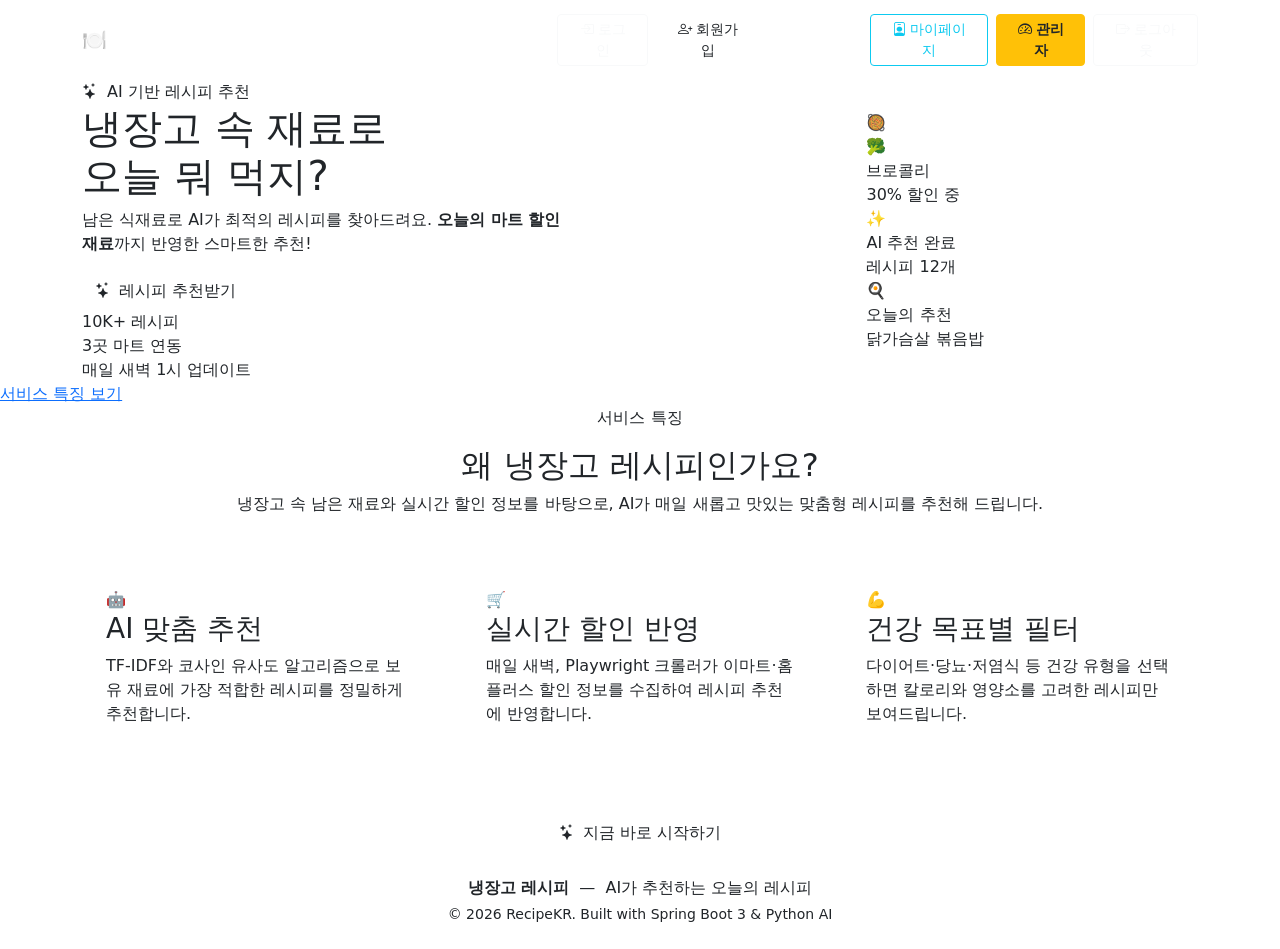
<file: src/main/resources/templates/index.html>
<!DOCTYPE html>
<html lang="ko" xmlns:th="http://www.thymeleaf.org"
      xmlns:sec="http://www.thymeleaf.org/extras/spring-security">
<head>
    <meta charset="UTF-8">
    <meta name="viewport" content="width=device-width, initial-scale=1.0">
    <meta name="description" content="냉장고 레시피 - AI가 냉장고 속 재료로 오늘의 레시피를 추천해 드립니다">
    <title>홈 | 냉장고 레시피</title>
    <!-- Favicon -->
    <link rel="icon" type="image/svg+xml" th:href="@{/favicon.svg}">
    <link rel="apple-touch-icon" th:href="@{/favicon.svg}">
    <link href="https://cdn.jsdelivr.net/npm/bootstrap@5.3.3/dist/css/bootstrap.min.css" rel="stylesheet">
    <link rel="stylesheet" href="https://cdn.jsdelivr.net/npm/bootstrap-icons@1.11.3/font/bootstrap-icons.min.css">
    <link rel="preconnect" href="https://fonts.googleapis.com">
    <link rel="preconnect" href="https://fonts.gstatic.com" crossorigin>
    <link href="https://fonts.googleapis.com/css2?family=Inter:wght@300;400;500;600;700;800&family=Noto+Sans+KR:wght@300;400;500;700;900&display=swap" rel="stylesheet">
    <link rel="stylesheet" th:href="@{/css/global.css?v=21}">
    <link rel="stylesheet" th:href="@{/css/chatbot.css?v=2}">
    <link rel="stylesheet" th:href="@{/css/index.css?v=2}">

    <style>
        /* 강제로 투명화 및 너비 축소 */
        @media (min-width: 992px) {
            .desktop-nav-pill {
                background: transparent !important;
                background-color: transparent !important;
                box-shadow: none !important;
                border: none !important;
                width: max-content !important;
                max-width: max-content !important;
            }
        }
        .offcanvas-dark {
            background: transparent !important;
            background-color: transparent !important;
            border: none !important;
        }
        @media (min-width: 992px) {
            #navbarContent {
                background: transparent !important;
            }
        }
    
        @media (max-width: 768px) {
            .scroll-hint {
                margin-top: 36px !important;
            }
            #features .text-center.mt-5 {
                margin-bottom: 80px !important; /* 모바일 푸터와의 여백 약 100px 확보를 위해 (기본패딩 40 + 여백 60 = 100) -> 아예 80px 줘서 넉넉하게 */
            }
        }
</style>
</head>
<body>

<!-- ─── NAVBAR ─── -->
<nav class="navbar navbar-expand-lg navbar-dark sticky-top" id="mainNavbar">
    <div class="container">
        <a class="navbar-brand d-flex align-items-center gap-2" th:href="@{/}">
            <span class="brand-icon">🍽️</span>
            <span class="brand-text">냉장고 레시피</span>
        </a>
        <button class="navbar-toggler border-0 custom-toggler" type="button"
                data-bs-toggle="offcanvas" data-bs-target="#navbarContent" aria-controls="navbarContent">
            <div class="hamburger-icon">
                <span></span>
                <span></span>
                <span></span>
            </div>
        </button>
        <div class="offcanvas-lg offcanvas-end offcanvas-dark flex-grow-1" tabindex="-1" id="navbarContent" aria-labelledby="offcanvasNavbarLabel">
            <div class="offcanvas-body d-flex flex-column flex-lg-row align-items-lg-center justify-content-lg-between w-100">
                <ul class="navbar-nav desktop-nav-pill me-auto mb-2 mb-lg-0 gap-2">
                <li class="nav-item">
                    <a class="nav-link active" href="#hero" id="nav-home">
                        <i class="bi bi-house-door me-1"></i>홈
                    </a>
                </li>
                <li class="nav-item" sec:authorize="isAuthenticated()">
                    <!-- 레시피 추천도 메인 페이지 내의 기능으로 설명되는 앵커로 처리하거나, 별도 페이지로 이동. 
                         요청하신 "부드러운 이동"을 위해 앵커 동작 추가 -->
                    <a class="nav-link" href="/recipe/recommend">
                        <i class="bi bi-stars me-1"></i>레시피 추천
                    </a>
                </li>
                <li class="nav-item">
                    <a class="nav-link" href="#features" id="nav-features">
                        <i class="bi bi-grid-3x3-gap me-1"></i>서비스 특징
                    </a>
                </li>
            </ul>
            <div class="d-flex flex-column flex-lg-row align-items-lg-center gap-2 mt-3 mt-lg-0 mobile-nav-actions">
                <div sec:authorize="isAnonymous()" class="d-flex flex-column flex-lg-row gap-2">
                    <a th:href="@{/auth/login}" class="btn btn-outline-light btn-sm px-3">
                        <i class="bi bi-box-arrow-in-right me-1"></i>로그인
                    </a>
                    <a th:href="@{/auth/signup}" class="btn btn-accent btn-sm px-3">
                        <i class="bi bi-person-plus me-1"></i>회원가입
                    </a>
                </div>
                <div sec:authorize="isAuthenticated()" class="d-flex flex-column flex-lg-row align-items-lg-center gap-3">
                    <span class="text-white-50">
                        <i class="bi bi-person-circle me-1"></i>
                        <span sec:authentication="principal.nickname">사용자</span>님
                    </span>

                    <div class="d-flex flex-column flex-lg-row gap-2">
                        <!-- 마이페이지 버튼 -->
                        <a th:href="@{/mypage}" class="btn btn-outline-info btn-sm px-3">
                            <i class="bi bi-person-badge me-1"></i>마이페이지
                        </a>

                        <!-- 관리자 대시보드 버튼 (admin 계정 전용) -->
                        <div sec:authorize="hasRole('ADMIN')">
                            <a th:href="@{/admin/dashboard}" class="btn btn-warning btn-sm px-3 text-dark fw-bold w-100">
                                <i class="bi bi-speedometer2 me-1"></i>관리자
                            </a>
                        </div>

                        <a th:href="@{/auth/logout}" class="btn btn-outline-light btn-sm px-3">
                            <i class="bi bi-box-arrow-right me-1"></i>로그아웃
                        </a>
                    </div>
                </div>
            </div>
        </div>
        </div>
    </div>
</nav>

<!-- ══════════════════════════════════════
     SECTION 1: HERO (풀페이지 #1)
══════════════════════════════════════ -->
<section id="hero" class="fp-section">
    <!-- 배경 장식 -->
    <div class="hero-bg" aria-hidden="true">
        <div class="hero-blob hero-blob-1"></div>
        <div class="hero-blob hero-blob-2"></div>
        <div class="hero-grid"></div>
    </div>

    <div class="container position-relative w-100">
        <div class="row align-items-center">
            <div class="col-lg-7 col-xl-6">
                <!-- 배지 -->
                <div class="hero-badge animate-fade-in-up">
                    <span class="badge-brand">
                        <i class="bi bi-stars me-1"></i> AI 기반 레시피 추천
                    </span>
                </div>
                <!-- 헤드라인 -->
                <h1 class="hero-title animate-fade-in-up delay-100">
                    냉장고 속 재료로<br>
                    <span class="brand-gradient-text">오늘 뭐 먹지?</span>
                </h1>
                <!-- 서브카피 -->
                <p class="hero-subtitle animate-fade-in-up delay-200" style="word-break: keep-all;">
                    남은 식재료로 AI가 최적의 레시피를 찾아드려요. <strong style="color: var(--color-secondary)">오늘의 마트 할인 재료</strong>까지 반영한 스마트한 추천!
                </p>
                <!-- CTA -->
                <div class="hero-cta animate-fade-in-up delay-300">
                    <a th:href="@{/recipe/recommend}" class="btn btn-gradient-lg">
                        <i class="bi bi-stars me-2"></i>레시피 추천받기
                    </a>
                </div>
                <!-- 통계 -->
                <div class="hero-stats animate-fade-in-up delay-300">
                    <div class="stat-item">
                        <span class="stat-num">10K+</span>
                        <span class="stat-label">레시피</span>
                    </div>
                    <div class="stat-divider"></div>
                    <div class="stat-item">
                        <span class="stat-num">3곳</span>
                        <span class="stat-label">마트 연동</span>
                    </div>
                    <div class="stat-divider"></div>
                    <div class="stat-item">
                        <span class="stat-num">매일 새벽 1시</span>
                        <span class="stat-label">업데이트</span>
                    </div>
                </div>
            </div>

            <!-- 비주얼 카드 -->
            <div class="col-lg-5 col-xl-6 d-none d-lg-flex justify-content-center">
                <div class="hero-visual animate-fade-in-up delay-200">
                    <div class="hero-emoji-main animate-float">🥘</div>
                    <div class="hero-card hero-card-1">
                        <span class="hero-card-icon">🥦</span>
                        <div>
                            <div class="hero-card-title">브로콜리</div>
                            <div class="hero-card-sub">30% 할인 중</div>
                        </div>
                    </div>
                    <div class="hero-card hero-card-2">
                        <span class="hero-card-icon">✨</span>
                        <div>
                            <div class="hero-card-title">AI 추천 완료</div>
                            <div class="hero-card-sub">레시피 12개</div>
                        </div>
                    </div>
                    <div class="hero-card hero-card-3">
                        <span class="hero-card-icon">🍳</span>
                        <div>
                            <div class="hero-card-title">오늘의 추천</div>
                            <div class="hero-card-sub">닭가슴살 볶음밥</div>
                        </div>
                    </div>
                </div>
            </div>
        </div>
    </div>

    <!-- 스크롤 힌트 -->
    <a href="#features" class="scroll-hint" aria-label="서비스 특징으로 이동">
        <span>서비스 특징 보기</span>
        <div class="mouse-icon">
            <div class="mouse-wheel"></div>
        </div>
    </a>
</section>

<!-- ══════════════════════════════════════
     SECTION 2: FEATURES (풀페이지 #2)
══════════════════════════════════════ -->
<section id="features" class="fp-section">
    <div class="container">
        <div class="text-center mb-5 animate-fade-in-up">
            <span class="badge-brand mb-3 d-inline-block">서비스 특징</span>
            <h2 class="section-title">왜 냉장고 레시피인가요?</h2>
            <p class="section-subtitle" style="word-break: keep-all;">냉장고 속 남은 재료와 실시간 할인 정보를 바탕으로, AI가 매일 새롭고 맛있는 맞춤형 레시피를 추천해 드립니다.</p>
        </div>

        <div class="row g-4 animate-fade-in-up delay-100">
            <div class="col-md-4">
                <div class="feature-card card-dark p-4 h-100">
                    <div class="feature-card-icon">🤖</div>
                    <h3 class="feature-card-title">AI 맞춤 추천</h3>
                    <p class="feature-card-desc">TF-IDF와 코사인 유사도 알고리즘으로 보유 재료에 가장 적합한 레시피를 정밀하게 추천합니다.</p>
                </div>
            </div>
            <div class="col-md-4">
                <div class="feature-card card-dark p-4 h-100">
                    <div class="feature-card-icon">🛒</div>
                    <h3 class="feature-card-title">실시간 할인 반영</h3>
                    <p class="feature-card-desc">매일 새벽, Playwright 크롤러가 이마트·홈플러스 할인 정보를 수집하여 레시피 추천에 반영합니다.</p>
                </div>
            </div>
            <div class="col-md-4">
                <div class="feature-card card-dark p-4 h-100">
                    <div class="feature-card-icon">💪</div>
                    <h3 class="feature-card-title">건강 목표별 필터</h3>
                    <p class="feature-card-desc">다이어트·당뇨·저염식 등 건강 유형을 선택하면 칼로리와 영양소를 고려한 레시피만 보여드립니다.</p>
                </div>
            </div>
        </div>

        <!-- 하단 CTA -->
        <div class="text-center mt-5 animate-fade-in-up delay-200">
            <a th:href="@{/recipe/recommend}" class="btn btn-gradient-lg">
                <i class="bi bi-stars me-2"></i>지금 바로 시작하기
            </a>
        </div>
    </div>
</section>

<!-- ─── FOOTER ─── -->
<footer class="footer py-4">
    <div class="container text-center">
        <p class="mb-1">
            <span class="brand-gradient-text fw-semibold">냉장고 레시피</span>
            &nbsp;—&nbsp; AI가 추천하는 오늘의 레시피
        </p>
        <p class="mb-0 small">&copy; 2026 RecipeKR. Built with Spring Boot 3 &amp; Python AI</p>
    </div>
</footer>

<script src="https://cdn.jsdelivr.net/npm/bootstrap@5.3.3/dist/js/bootstrap.bundle.min.js"></script>
<script>
    // ── 네비 스크롤 효과 ──
    const sections = Array.from(document.querySelectorAll('.fp-section'));
    const navH = document.getElementById('mainNavbar').offsetHeight;

    window.addEventListener('scroll', () => {
        const scrollY = window.scrollY;
        document.getElementById('mainNavbar').classList.toggle('scrolled', scrollY > 30);
    });

    // ── 메뉴 하이라이트 (Scrollspy) ──
    const navHome = document.getElementById('nav-home');
    const navFeatures = document.getElementById('nav-features');
    
    const observer = new IntersectionObserver((entries) => {
        entries.forEach(entry => {
            if (entry.isIntersecting) {
                // 모두 active 제거
                navHome.classList.remove('active');
                navFeatures.classList.remove('active');
                
                // 화면에 보이는 섹션에 따라 active 부여
                if (entry.target.id === 'hero') {
                    navHome.classList.add('active');
                } else if (entry.target.id === 'features') {
                    navFeatures.classList.add('active');
                }
            }
        });
    }, { threshold: 0.5 }); // 화면에 50% 이상 보일 때 전환

    sections.forEach(sec => observer.observe(sec));

    // ── 마우스 휠 부드러운 풀페이지 스크롤 ──
    let isScrolling = false;
    window.addEventListener('wheel', (e) => {
        // 모바일 해상도(768px 이하)에서는 기본 스크롤 사용
        if (window.innerWidth <= 768) return;
        // 모달이나 폼 내부 스크롤 시 예외 처리
        if (e.target.closest('.modal') || e.target.closest('form')) return;

        e.preventDefault();
        if (isScrolling) return;

        let currentIdx = sections.findIndex(sec => {
            return Math.abs(window.scrollY - sec.offsetTop) < window.innerHeight / 2;
        });
        if (currentIdx === -1) currentIdx = 0;

        let nextIdx = currentIdx;
        if (e.deltaY > 0 && currentIdx < sections.length - 1) {
            nextIdx++; // 아래로 스크롤
        } else if (e.deltaY < 0 && currentIdx > 0) {
            nextIdx--; // 위로 스크롤
        }

        if (nextIdx !== currentIdx) {
            isScrolling = true;
            window.scrollTo({
                top: sections[nextIdx].offsetTop,
                behavior: 'smooth'
            });
            setTimeout(() => { isScrolling = false; }, 800); // 애니메이션 시간 동안 잠금
        } else if (e.deltaY > 0 && currentIdx === sections.length - 1) {
            // 마지막 섹션에서 더 내리면 푸터로
            isScrolling = true;
            window.scrollTo({ top: document.body.scrollHeight, behavior: 'smooth' });
            setTimeout(() => { isScrolling = false; }, 800);
        }
    }, { passive: false });

    // ── 앵커 클릭 시 부드러운 스크롤 ──
    document.querySelectorAll('a[href^="#"]').forEach(anchor => {
        anchor.addEventListener('click', function (e) {
            const target = document.querySelector(this.getAttribute('href'));
            if (!target) return;
            e.preventDefault();
            window.scrollTo({
                top: target.offsetTop,
                behavior: 'smooth'
            });
        });
    });

    // ── 오프캔버스 햄버거 메뉴 애니메이션 ──
    const offcanvasNavbar = document.getElementById('navbarContent');
    const customToggler = document.querySelector('.custom-toggler');
    if (offcanvasNavbar && customToggler) {
        offcanvasNavbar.addEventListener('show.bs.offcanvas', () => customToggler.classList.add('open'));
        offcanvasNavbar.addEventListener('hide.bs.offcanvas', () => customToggler.classList.remove('open'));
    }
</script>
<div th:replace="~{fragments/chatbot :: chatbot}"></div>
</body>
</html>
</file>
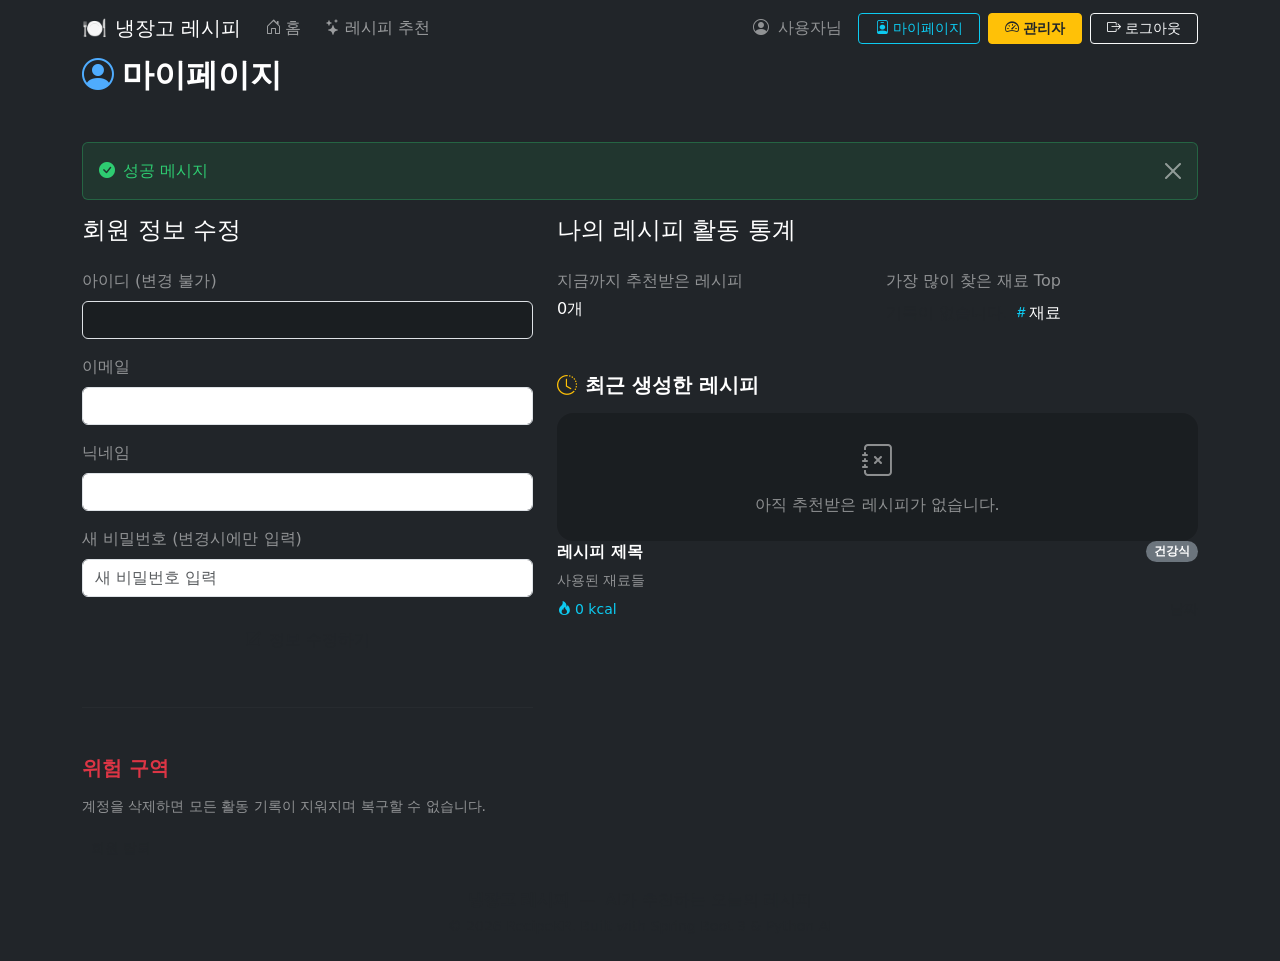
<file: src/main/resources/templates/mypage.html>
<!DOCTYPE html>
<html lang="ko" xmlns:th="http://www.thymeleaf.org" xmlns:sec="http://www.thymeleaf.org/extras/spring-security">
<head>
    <meta charset="UTF-8">
    <meta name="viewport" content="width=device-width, initial-scale=1.0">
    <title>마이페이지 | 냉장고 레시피</title>
    
    <link rel="icon" type="image/svg+xml" th:href="@{/favicon.svg}">
    <link rel="apple-touch-icon" th:href="@{/favicon.svg}">
    
    <link href="https://cdn.jsdelivr.net/npm/bootstrap@5.3.3/dist/css/bootstrap.min.css" rel="stylesheet">
    <link rel="stylesheet" href="https://cdn.jsdelivr.net/npm/bootstrap-icons@1.11.3/font/bootstrap-icons.min.css">
    
    <link rel="stylesheet" th:href="@{/css/global.css?v=21}">
    <link rel="stylesheet" th:href="@{/css/mypage.css?v=1}">
</head>
<body class="bg-dark text-white">

<!-- ─── NAVBAR ─── -->
<nav class="navbar navbar-expand-lg navbar-dark sticky-top" id="mainNavbar">
    <div class="container">
        <a class="navbar-brand d-flex align-items-center gap-2" th:href="@{/}">
            <span class="brand-icon">🍽️</span>
            <span class="brand-text">냉장고 레시피</span>
        </a>
        <button class="navbar-toggler border-0 custom-toggler" type="button"
                data-bs-toggle="offcanvas" data-bs-target="#navbarContent" aria-controls="navbarContent">
            <div class="hamburger-icon">
                <span></span>
                <span></span>
                <span></span>
            </div>
        </button>
        <div class="offcanvas-lg offcanvas-end offcanvas-dark flex-grow-1" tabindex="-1" id="navbarContent" aria-labelledby="offcanvasNavbarLabel">
            <div class="offcanvas-body d-flex flex-column flex-lg-row align-items-lg-center justify-content-lg-between w-100">
                <ul class="navbar-nav desktop-nav-pill me-auto mb-2 mb-lg-0 gap-2">
                    <li class="nav-item">
                        <a class="nav-link" th:href="@{/}">
                            <i class="bi bi-house-door me-1"></i>홈
                        </a>
                    </li>
                    <li class="nav-item" sec:authorize="isAuthenticated()">
                        <a class="nav-link" th:href="@{/recipe/recommend}">
                            <i class="bi bi-stars me-1"></i>레시피 추천
                        </a>
                    </li>
                </ul>
                <div class="d-flex flex-column flex-lg-row align-items-lg-center gap-2 mt-3 mt-lg-0 mobile-nav-actions">
                    <div sec:authorize="isAuthenticated()" class="d-flex flex-column flex-lg-row align-items-lg-center gap-3">
                        <span class="text-white-50">
                            <i class="bi bi-person-circle me-1"></i>
                            <span sec:authentication="principal.nickname">사용자</span>님
                        </span>
                        <div class="d-flex flex-column flex-lg-row gap-2">
                            <a th:href="@{/mypage}" class="btn btn-outline-info btn-sm px-3">
                                <i class="bi bi-person-badge me-1"></i>마이페이지
                            </a>
                            <div sec:authorize="hasRole('ADMIN')">
                                <a th:href="@{/admin/dashboard}" class="btn btn-warning btn-sm px-3 text-dark fw-bold w-100">
                                    <i class="bi bi-speedometer2 me-1"></i>관리자
                                </a>
                            </div>
                            <a th:href="@{/auth/logout}" class="btn btn-outline-light btn-sm px-3">
                                <i class="bi bi-box-arrow-right me-1"></i>로그아웃
                            </a>
                        </div>
                    </div>
                </div>
            </div>
        </div>
    </div>
</nav>

<section class="mypage-container container">
    <div class="d-flex align-items-center justify-content-between mb-5">
        <h2 class="fw-bold text-white mb-0">
            <i class="bi bi-person-circle me-2" style="color: #4facfe;"></i>마이페이지
        </h2>
    </div>

    <!-- 성공 메시지 -->
    <div th:if="${successMessage}" class="alert alert-success alert-dismissible fade show" role="alert" style="background: rgba(46, 204, 113, 0.1); border-color: rgba(46, 204, 113, 0.3); color: #2ecc71;">
        <i class="bi bi-check-circle-fill me-2"></i><span th:text="${successMessage}">성공 메시지</span>
        <button type="button" class="btn-close btn-close-white" data-bs-dismiss="alert" aria-label="Close"></button>
    </div>

    <div class="row g-4">
        <!-- 왼쪽: 회원 정보 수정 -->
        <div class="col-lg-5">
            <div class="mypage-card">
                <h4>회원 정보 수정</h4>
                <form th:action="@{/mypage/update}" method="post" class="mt-4">
                    <div class="mb-3">
                        <label for="username" class="form-label text-white-50">아이디 (변경 불가)</label>
                        <input type="text" class="form-control" id="username" th:value="${user.username}" readonly style="background: rgba(0,0,0,0.2);">
                    </div>
                    <div class="mb-3">
                        <label for="email" class="form-label text-white-50">이메일</label>
                        <input type="email" class="form-control" id="email" name="email" th:value="${user.email}" required>
                    </div>
                    <div class="mb-3">
                        <label for="nickname" class="form-label text-white-50">닉네임</label>
                        <input type="text" class="form-control" id="nickname" name="nickname" th:value="${user.nickname}" required>
                    </div>
                    <div class="mb-4">
                        <label for="password" class="form-label text-white-50">새 비밀번호 (변경시에만 입력)</label>
                        <input type="password" class="form-control" id="password" name="password" placeholder="새 비밀번호 입력">
                    </div>
                    <div class="d-grid gap-2">
                        <button type="submit" class="btn btn-update"><i class="bi bi-pencil-square me-2"></i>정보 수정하기</button>
                    </div>
                </form>

                <hr class="my-5" style="border-color: rgba(255,255,255,0.1);">
                
                <div class="mt-4">
                    <h5 class="text-danger fw-bold mb-3">위험 구역</h5>
                    <p class="text-white-50 small mb-3">계정을 삭제하면 모든 활동 기록이 지워지며 복구할 수 없습니다.</p>
                    <form th:action="@{/mypage/delete}" method="post" onsubmit="return confirm('정말로 계정을 삭제하시겠습니까? 이 작업은 되돌릴 수 없습니다.');">
                        <button type="submit" class="btn btn-danger-outline btn-sm">회원 탈퇴</button>
                    </form>
                </div>
            </div>
        </div>

        <!-- 오른쪽: 활동 기록 및 통계 -->
        <div class="col-lg-7">
            <div class="mypage-card">
                <h4>나의 레시피 활동 통계</h4>
                
                <div class="row g-3 mt-2 mb-4">
                    <div class="col-md-6">
                        <div class="stat-box">
                            <div class="text-white-50 mb-1">지금까지 추천받은 레시피</div>
                            <div class="stat-number" th:text="${totalRecipes} + '개'">0개</div>
                        </div>
                    </div>
                    <div class="col-md-6">
                        <div class="stat-box">
                            <div class="text-white-50 mb-2">가장 많이 찾은 재료 Top</div>
                            <div>
                                <span th:if="${#lists.isEmpty(topIngredients)}" class="text-muted">기록이 없습니다.</span>
                                <span th:each="entry, stat : ${topIngredients}" th:if="${stat.index < 3}" class="badge-tag">
                                    <i class="bi bi-hash text-info"></i><span th:text="${entry.key}">재료</span>
                                </span>
                            </div>
                        </div>
                    </div>
                </div>

                <h5 class="text-white fw-bold mb-3 mt-5"><i class="bi bi-clock-history me-2 text-warning"></i>최근 생성한 레시피</h5>
                <div th:if="${#lists.isEmpty(myRecipes)}" class="text-center p-4" style="background: rgba(0,0,0,0.2); border-radius: 1rem;">
                    <i class="bi bi-journal-x text-white-50" style="font-size: 2rem;"></i>
                    <p class="text-white-50 mt-2 mb-0">아직 추천받은 레시피가 없습니다.</p>
                </div>
                
                <div th:unless="${#lists.isEmpty(myRecipes)}">
                    <div th:each="recipe : ${myRecipes}" class="recipe-list-item">
                        <div class="d-flex justify-content-between align-items-center mb-2">
                            <h6 class="text-white fw-bold mb-0" th:text="${recipe.title}">레시피 제목</h6>
                            <span class="badge bg-secondary rounded-pill" th:text="${recipe.healthType}">건강식</span>
                        </div>
                        <p class="text-white-50 small mb-2 text-truncate" th:text="${recipe.ingredients}">사용된 재료들</p>
                        <div class="d-flex justify-content-between align-items-center">
                            <span class="text-info small"><i class="bi bi-fire me-1"></i><span th:text="${recipe.calories}">0</span> kcal</span>
                            <span class="text-muted small" th:text="${#temporals.format(recipe.createdAt, 'yyyy-MM-dd HH:mm')}">날짜</span>
                        </div>
                    </div>
                </div>

            </div>
        </div>
    </div>
</section>

<!-- Footer -->
<footer class="footer mt-auto py-4">
    <div class="container text-center">
        <p class="mb-1 text-muted">
            <span class="brand-gradient-text fw-semibold">냉장고 레시피</span> &nbsp;—&nbsp; AI가 추천하는 오늘의 레시피
        </p>
        <p class="mb-0 text-muted small">&copy; 2026 RecipeKR. Built with Spring Boot 3 &amp; Python AI</p>
    </div>
</footer>

<script src="https://cdn.jsdelivr.net/npm/bootstrap@5.3.3/dist/js/bootstrap.bundle.min.js"></script>
<script>
    // ── 오프캔버스 햄버거 메뉴 애니메이션 ──
    const offcanvasNavbar = document.getElementById('navbarContent');
    const customToggler = document.querySelector('.custom-toggler');
    if (offcanvasNavbar && customToggler) {
        offcanvasNavbar.addEventListener('show.bs.offcanvas', () => customToggler.classList.add('open'));
        offcanvasNavbar.addEventListener('hide.bs.offcanvas', () => customToggler.classList.remove('open'));
    }
</script>
</body>
</html>
</file>
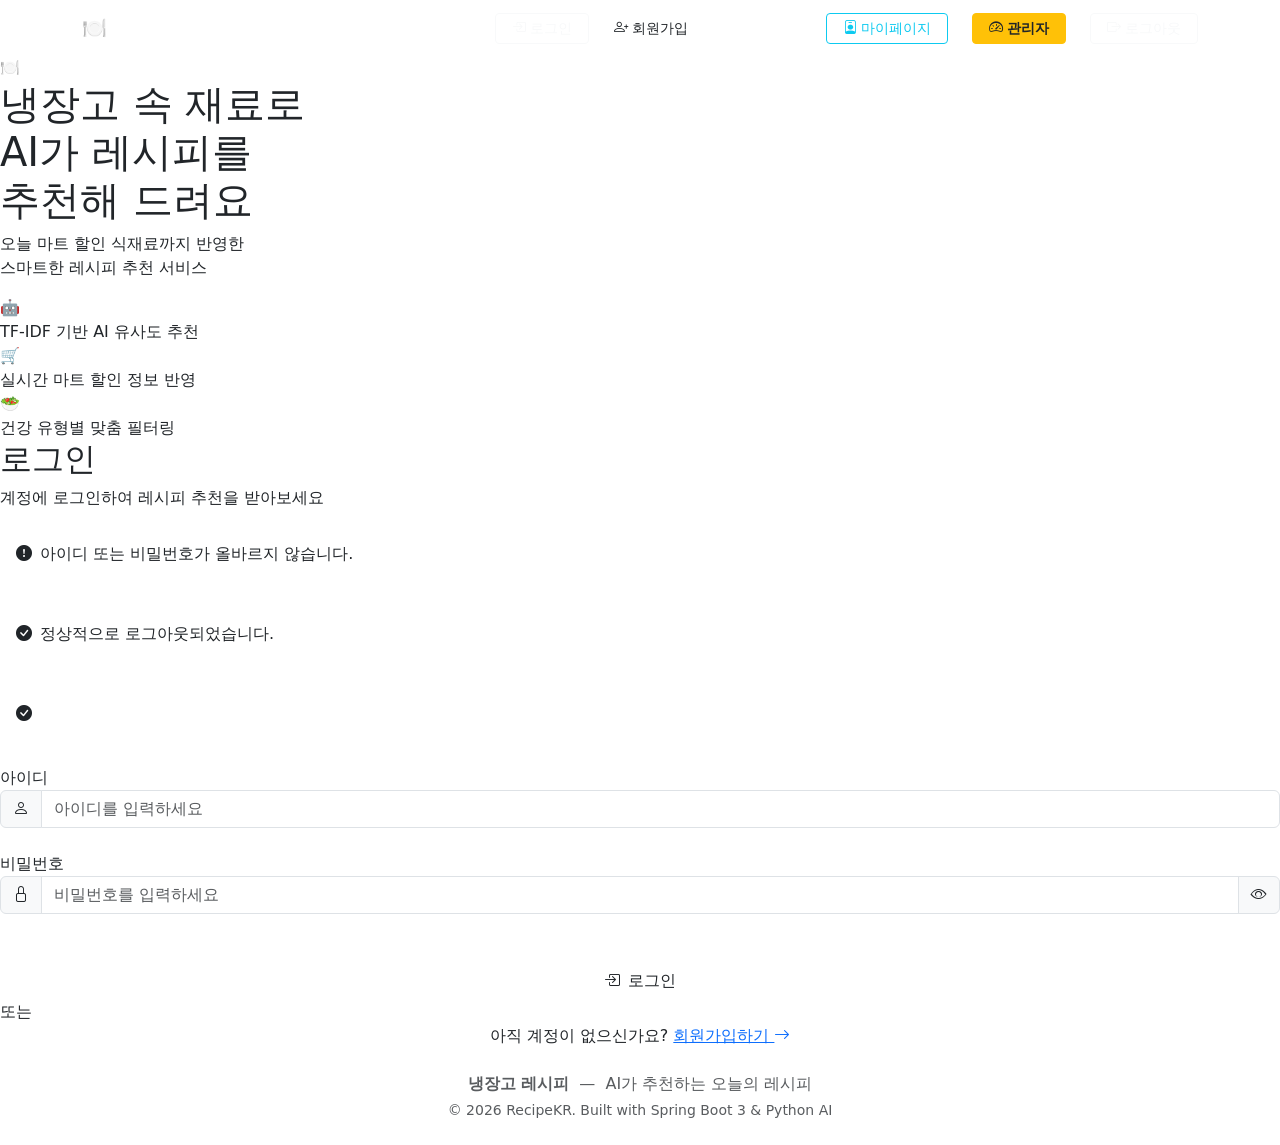
<file: src/main/resources/templates/auth/login.html>
<!DOCTYPE html>
<html lang="ko" xmlns:th="http://www.thymeleaf.org">
<head>
    <meta charset="UTF-8">
    <meta name="viewport" content="width=device-width, initial-scale=1.0">
    <meta name="description" content="냉장고 레시피 AI 레시피 추천 - 로그인">
    <title>로그인 | 냉장고 레시피</title>

    <!-- Bootstrap 5 -->
    <link href="https://cdn.jsdelivr.net/npm/bootstrap@5.3.3/dist/css/bootstrap.min.css" rel="stylesheet">
    <!-- Bootstrap Icons -->
    <link rel="stylesheet" href="https://cdn.jsdelivr.net/npm/bootstrap-icons@1.11.3/font/bootstrap-icons.min.css">
    <!-- Google Fonts -->
    <link rel="preconnect" href="https://fonts.googleapis.com">
    <link rel="preconnect" href="https://fonts.gstatic.com" crossorigin>
    <link href="https://fonts.googleapis.com/css2?family=Inter:wght@300;400;500;600;700;800&family=Noto+Sans+KR:wght@300;400;500;700;900&display=swap" rel="stylesheet">
    <!-- Global CSS -->
    <link rel="stylesheet" th:href="@{/css/global.css?v=21}">
    <!-- Page CSS -->
    <link rel="stylesheet" th:href="@{/css/auth.css}">
</head>
<body class="auth-body">

<!-- ─── NAVBAR ─── -->
<nav class="navbar navbar-expand-lg navbar-dark sticky-top" id="mainNavbar">
    <div class="container">
        <a class="navbar-brand d-flex align-items-center gap-2" th:href="@{/}">
            <span class="brand-icon">🍽️</span>
            <span class="brand-text">냉장고 레시피</span>
        </a>
        <button class="navbar-toggler border-0" type="button"
                data-bs-toggle="collapse" data-bs-target="#navbarContent">
            <span class="navbar-toggler-icon"></span>
        </button>
        <div class="collapse navbar-collapse" id="navbarContent">
            <ul class="navbar-nav desktop-nav-pill me-auto mb-2 mb-lg-0 gap-2">
                <li class="nav-item">
                    <a class="nav-link" th:href="@{/}">
                        <i class="bi bi-house-door me-1"></i>홈
                    </a>
                </li>
                <li class="nav-item" sec:authorize="isAuthenticated()">
                    <a class="nav-link" th:href="@{/recipe/recommend}">
                        <i class="bi bi-stars me-1"></i>레시피 추천
                    </a>
                </li>
            </ul>
            <div class="d-flex align-items-center gap-2">
                <div sec:authorize="isAnonymous()" class="d-flex gap-2">
                    <a th:href="@{/auth/login}" class="btn btn-outline-light btn-sm px-3">
                        <i class="bi bi-box-arrow-in-right me-1"></i>로그인
                    </a>
                    <a th:href="@{/auth/signup}" class="btn btn-accent btn-sm px-3">
                        <i class="bi bi-person-plus me-1"></i>회원가입
                    </a>
                </div>
                <div sec:authorize="isAuthenticated()" class="d-flex align-items-center gap-3">
                    <span class="text-white-50 d-none d-md-inline">
                        <i class="bi bi-person-circle me-1"></i>
                        <span sec:authentication="principal.nickname">사용자</span>님
                    </span>
                    <a th:href="@{/mypage}" class="btn btn-outline-info btn-sm px-3 ms-2">
                        <i class="bi bi-person-badge me-1"></i>마이페이지
                    </a>
                    
                    <!-- 관리자 대시보드 버튼 (admin 계정 전용) -->
                    <div sec:authorize="hasRole('ADMIN')">
                        <a th:href="@{/admin/dashboard}" class="btn btn-warning btn-sm px-3 ms-2 text-dark fw-bold">
                            <i class="bi bi-speedometer2 me-1"></i>관리자
                        </a>
                    </div>
                    
                    <a th:href="@{/auth/logout}" class="btn btn-outline-light btn-sm px-3 ms-2">
                        <i class="bi bi-box-arrow-right me-1"></i>로그아웃
                    </a>
                </div>
            </div>
        </div>
    </div>
</nav>

<!-- 배경 장식 -->
<div class="auth-bg-decoration" aria-hidden="true">
    <div class="blob blob-1"></div>
    <div class="blob blob-2"></div>
    <div class="blob blob-3"></div>
    <div class="blob blob-4"></div>
</div>

<!-- 그리드 패턴 오버레이 -->
<div class="auth-grid-overlay" aria-hidden="true"></div>

<div class="auth-wrapper">
    <!-- ─── 왼쪽: 브랜딩 섹션 ─── -->
    <div class="auth-branding d-none d-lg-flex">
        <div class="branding-inner">
            <div class="branding-logo animate-fade-in-up">
                <span class="logo-emoji animate-float">🍽️</span>
            </div>
            <h1 class="branding-title animate-fade-in-up delay-100">
                냉장고 속 재료로<br>
                <span class="brand-gradient-text">AI가 레시피를</span><br>
                추천해 드려요
            </h1>
            <p class="branding-desc animate-fade-in-up delay-200">
                오늘 마트 할인 식재료까지 반영한<br>
                스마트한 레시피 추천 서비스
            </p>

            <!-- 기능 하이라이트 -->
            <div class="feature-list animate-fade-in-up delay-300">
                <div class="feature-item">
                    <div class="feature-icon">🤖</div>
                    <span>TF-IDF 기반 AI 유사도 추천</span>
                </div>
                <div class="feature-item">
                    <div class="feature-icon">🛒</div>
                    <span>실시간 마트 할인 정보 반영</span>
                </div>
                <div class="feature-item">
                    <div class="feature-icon">🥗</div>
                    <span>건강 유형별 맞춤 필터링</span>
                </div>
            </div>
        </div>
    </div>

    <!-- ─── 오른쪽: 로그인 폼 섹션 ─── -->
    <div class="auth-form-section">
        <div class="auth-form-card animate-fade-in-up">

            <!-- 모바일 로고 -->
            <div class="mobile-logo d-lg-none text-center mb-4">
                <span style="font-size: 2.5rem">🍽️</span>
                <span class="brand-gradient-text fw-bold d-block" style="font-size: 1.3rem">냉장고 레시피</span>
            </div>

            <!-- 카드 헤더 -->
            <div class="form-card-header">
                <h2 class="form-card-title">로그인</h2>
                <p class="form-card-subtitle">계정에 로그인하여 레시피 추천을 받아보세요</p>
            </div>

            <!-- 알림 메시지 -->
            <div th:if="${param.error}" class="alert-dark-danger p-3 mb-4 rounded-3 d-flex align-items-center gap-2" role="alert">
                <i class="bi bi-exclamation-circle-fill"></i>
                <span>아이디 또는 비밀번호가 올바르지 않습니다.</span>
            </div>

            <div th:if="${param.logout}" class="alert-dark-success p-3 mb-4 rounded-3 d-flex align-items-center gap-2" role="alert">
                <i class="bi bi-check-circle-fill"></i>
                <span>정상적으로 로그아웃되었습니다.</span>
            </div>

            <div th:if="${successMessage}" class="alert-dark-success p-3 mb-4 rounded-3 d-flex align-items-center gap-2" role="alert">
                <i class="bi bi-check-circle-fill"></i>
                <span th:text="${successMessage}"></span>
            </div>

            <!-- 로그인 폼 -->
            <form th:action="@{/auth/login}" method="post" id="loginForm" novalidate>
                <!-- CSRF 토큰 (Spring Security 자동 삽입) -->
                <input type="hidden" th:name="${_csrf.parameterName}" th:value="${_csrf.token}">

                <!-- 아이디 입력 -->
                <div class="mb-4">
                    <label for="username" class="form-label-dark">아이디</label>
                    <div class="input-group input-group-dark">
                        <span class="input-group-text">
                            <i class="bi bi-person"></i>
                        </span>
                        <input type="text"
                               id="username"
                               name="username"
                               class="form-control form-control-dark"
                               placeholder="아이디를 입력하세요"
                               autocomplete="username"
                               required>
                    </div>
                </div>

                <!-- 비밀번호 입력 -->
                <div class="mb-5">
                    <label for="password" class="form-label-dark">비밀번호</label>
                    <div class="input-group input-group-dark">
                        <span class="input-group-text">
                            <i class="bi bi-lock"></i>
                        </span>
                        <input type="password"
                               id="password"
                               name="password"
                               class="form-control form-control-dark"
                               placeholder="비밀번호를 입력하세요"
                               autocomplete="current-password"
                               required>
                        <button class="btn-toggle-pw input-group-text"
                                type="button"
                                id="togglePassword"
                                aria-label="비밀번호 표시/숨기기">
                            <i class="bi bi-eye" id="toggleIcon"></i>
                        </button>
                    </div>
                </div>

                <!-- 로그인 버튼 -->
                <button type="submit" id="loginBtn" class="btn btn-gradient-lg w-100">
                    <i class="bi bi-box-arrow-in-right me-2"></i>로그인
                </button>
            </form>

            <!-- 구분선 -->
            <div class="divider-or">
                <span>또는</span>
            </div>

            <!-- 회원가입 링크 -->
            <div class="text-center">
                <p class="text-muted-light mb-0" style="font-size: var(--font-size-sm)">
                    아직 계정이 없으신가요?
                    <a th:href="@{/auth/signup}" class="auth-link">
                        회원가입하기 <i class="bi bi-arrow-right"></i>
                    </a>
                </p>
            </div>

        </div>
    </div>
</div>

<!-- ─── FOOTER ─── -->
<footer class="footer mt-auto py-4">
    <div class="container text-center">
        <p class="mb-1 text-muted">
            <span class="brand-gradient-text fw-semibold">냉장고 레시피</span>
            &nbsp;—&nbsp; AI가 추천하는 오늘의 레시피
        </p>
        <p class="mb-0 text-muted small">&copy; 2026 RecipeKR. Built with Spring Boot 3 &amp; Python AI</p>
    </div>
</footer>

<!-- Bootstrap JS -->
<script src="https://cdn.jsdelivr.net/npm/bootstrap@5.3.3/dist/js/bootstrap.bundle.min.js"></script>

<!-- 비밀번호 토글 스크립트 -->
<script>
    const toggleBtn = document.getElementById('togglePassword');
    const passwordInput = document.getElementById('password');
    const toggleIcon = document.getElementById('toggleIcon');

    toggleBtn.addEventListener('click', () => {
        const isHidden = passwordInput.type === 'password';
        passwordInput.type = isHidden ? 'text' : 'password';
        toggleIcon.className = isHidden ? 'bi bi-eye-slash' : 'bi bi-eye';
    });

    // 폼 제출 시 버튼 로딩 상태
    document.getElementById('loginForm').addEventListener('submit', () => {
        const btn = document.getElementById('loginBtn');
        btn.innerHTML = '<span class="spinner-border spinner-border-sm me-2"></span>로그인 중...';
        btn.disabled = true;
    });

    // 네비게이션바 스크롤 효과
    window.addEventListener('scroll', () => {
        const navbar = document.getElementById('mainNavbar');
        if (navbar) {
            navbar.classList.toggle('scrolled', window.scrollY > 20);
        }
    });
</script>

</body>
</html>
</file>
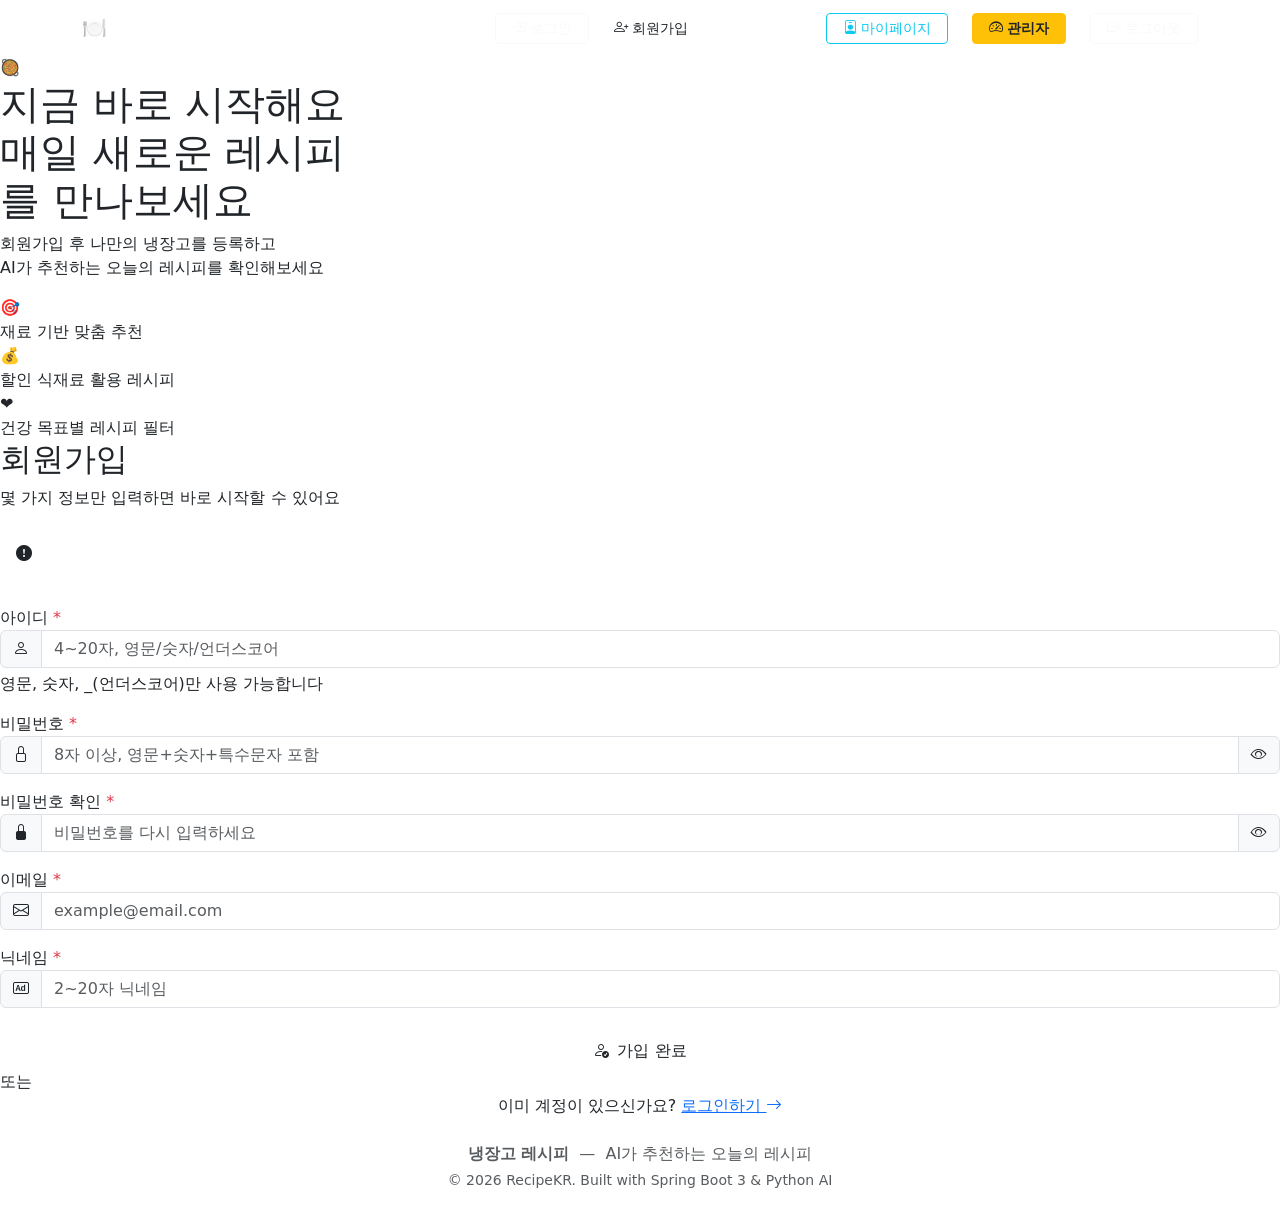
<file: src/main/resources/templates/auth/signup.html>
<!DOCTYPE html>
<html lang="ko" xmlns:th="http://www.thymeleaf.org">
<head>
    <meta charset="UTF-8">
    <meta name="viewport" content="width=device-width, initial-scale=1.0">
    <meta name="description" content="냉장고 레시피 AI 레시피 추천 - 회원가입">
    <title>회원가입 | 냉장고 레시피</title>

    <!-- Bootstrap 5 -->
    <link href="https://cdn.jsdelivr.net/npm/bootstrap@5.3.3/dist/css/bootstrap.min.css" rel="stylesheet">
    <!-- Bootstrap Icons -->
    <link rel="stylesheet" href="https://cdn.jsdelivr.net/npm/bootstrap-icons@1.11.3/font/bootstrap-icons.min.css">
    <!-- Google Fonts -->
    <link rel="preconnect" href="https://fonts.googleapis.com">
    <link rel="preconnect" href="https://fonts.gstatic.com" crossorigin>
    <link href="https://fonts.googleapis.com/css2?family=Inter:wght@300;400;500;600;700;800&family=Noto+Sans+KR:wght@300;400;500;700;900&display=swap" rel="stylesheet">
    <!-- Global CSS -->
    <link rel="stylesheet" th:href="@{/css/global.css?v=21}">
    <!-- Page CSS -->
    <link rel="stylesheet" th:href="@{/css/auth.css}">
</head>
<body class="auth-body">

<!-- ─── NAVBAR ─── -->
<nav class="navbar navbar-expand-lg navbar-dark sticky-top" id="mainNavbar">
    <div class="container">
        <a class="navbar-brand d-flex align-items-center gap-2" th:href="@{/}">
            <span class="brand-icon">🍽️</span>
            <span class="brand-text">냉장고 레시피</span>
        </a>
        <button class="navbar-toggler border-0" type="button"
                data-bs-toggle="collapse" data-bs-target="#navbarContent">
            <span class="navbar-toggler-icon"></span>
        </button>
        <div class="collapse navbar-collapse" id="navbarContent">
            <ul class="navbar-nav desktop-nav-pill me-auto mb-2 mb-lg-0 gap-2">
                <li class="nav-item">
                    <a class="nav-link" th:href="@{/}">
                        <i class="bi bi-house-door me-1"></i>홈
                    </a>
                </li>
                <li class="nav-item" sec:authorize="isAuthenticated()">
                    <a class="nav-link" th:href="@{/recipe/recommend}">
                        <i class="bi bi-stars me-1"></i>레시피 추천
                    </a>
                </li>
            </ul>
            <div class="d-flex align-items-center gap-2">
                <div sec:authorize="isAnonymous()" class="d-flex gap-2">
                    <a th:href="@{/auth/login}" class="btn btn-outline-light btn-sm px-3">
                        <i class="bi bi-box-arrow-in-right me-1"></i>로그인
                    </a>
                    <a th:href="@{/auth/signup}" class="btn btn-accent btn-sm px-3">
                        <i class="bi bi-person-plus me-1"></i>회원가입
                    </a>
                </div>
                <div sec:authorize="isAuthenticated()" class="d-flex align-items-center gap-3">
                    <span class="text-white-50 d-none d-md-inline">
                        <i class="bi bi-person-circle me-1"></i>
                        <span sec:authentication="principal.nickname">사용자</span>님
                    </span>
                    <a th:href="@{/mypage}" class="btn btn-outline-info btn-sm px-3 ms-2">
                        <i class="bi bi-person-badge me-1"></i>마이페이지
                    </a>
                    
                    <!-- 관리자 대시보드 버튼 (admin 계정 전용) -->
                    <div sec:authorize="hasRole('ADMIN')">
                        <a th:href="@{/admin/dashboard}" class="btn btn-warning btn-sm px-3 ms-2 text-dark fw-bold">
                            <i class="bi bi-speedometer2 me-1"></i>관리자
                        </a>
                    </div>
                    
                    <a th:href="@{/auth/logout}" class="btn btn-outline-light btn-sm px-3 ms-2">
                        <i class="bi bi-box-arrow-right me-1"></i>로그아웃
                    </a>
                </div>
            </div>
        </div>
    </div>
</nav>

<!-- 배경 장식 -->
<div class="auth-bg-decoration" aria-hidden="true">
    <div class="blob blob-1"></div>
    <div class="blob blob-2"></div>
    <div class="blob blob-3"></div>
    <div class="blob blob-4"></div>
</div>
<div class="auth-grid-overlay" aria-hidden="true"></div>

<div class="auth-wrapper">

    <!-- ─── 왼쪽: 브랜딩 섹션 ─── -->
    <div class="auth-branding d-none d-lg-flex">
        <div class="branding-inner">
            <div class="branding-logo animate-fade-in-up">
                <span class="logo-emoji animate-float">🥘</span>
            </div>
            <h1 class="branding-title animate-fade-in-up delay-100">
                지금 바로 시작해요<br>
                <span class="brand-gradient-text">매일 새로운 레시피</span><br>
                를 만나보세요
            </h1>
            <p class="branding-desc animate-fade-in-up delay-200">
                회원가입 후 나만의 냉장고를 등록하고<br>
                AI가 추천하는 오늘의 레시피를 확인해보세요
            </p>

            <!-- 혜택 하이라이트 -->
            <div class="feature-list animate-fade-in-up delay-300">
                <div class="feature-item">
                    <div class="feature-icon">🎯</div>
                    <span>재료 기반 맞춤 추천</span>
                </div>
                <div class="feature-item">
                    <div class="feature-icon">💰</div>
                    <span>할인 식재료 활용 레시피</span>
                </div>
                <div class="feature-item">
                    <div class="feature-icon">❤️</div>
                    <span>건강 목표별 레시피 필터</span>
                </div>
            </div>
        </div>
    </div>

    <!-- ─── 오른쪽: 회원가입 폼 섹션 ─── -->
    <div class="auth-form-section">
        <div class="auth-form-card auth-form-card--signup animate-fade-in-up">

            <!-- 모바일 로고 -->
            <div class="mobile-logo d-lg-none text-center mb-4">
                <span style="font-size: 2.5rem">🍽️</span>
                <span class="brand-gradient-text fw-bold d-block" style="font-size: 1.3rem">냉장고 레시피</span>
            </div>

            <!-- 카드 헤더 -->
            <div class="form-card-header">
                <h2 class="form-card-title">회원가입</h2>
                <p class="form-card-subtitle">몇 가지 정보만 입력하면 바로 시작할 수 있어요</p>
            </div>

            <!-- 에러 메시지 (서버 사이드) -->
            <div th:if="${errorMessage}" class="alert-dark-danger p-3 mb-4 rounded-3 d-flex align-items-center gap-2" role="alert">
                <i class="bi bi-exclamation-circle-fill flex-shrink-0"></i>
                <span th:text="${errorMessage}"></span>
            </div>

            <!-- 회원가입 폼 -->
            <form th:action="@{/auth/signup}"
                  method="post"
                  th:object="${signupDto}"
                  id="signupForm"
                  novalidate>
                <input type="hidden" th:name="${_csrf.parameterName}" th:value="${_csrf.token}">

                <!-- 아이디 -->
                <div class="mb-3">
                    <label for="username" class="form-label-dark">
                        아이디 <span class="text-danger">*</span>
                    </label>
                    <div class="input-group input-group-dark">
                        <span class="input-group-text"><i class="bi bi-person"></i></span>
                        <input type="text"
                               id="username"
                               th:field="*{username}"
                               class="form-control form-control-dark"
                               th:classappend="${#fields.hasErrors('username')} ? ' is-invalid' : ''"
                               placeholder="4~20자, 영문/숫자/언더스코어"
                               autocomplete="username"
                               maxlength="20">
                    </div>
                    <div th:if="${#fields.hasErrors('username')}"
                         class="invalid-feedback-dark mt-1"
                         th:errors="*{username}"></div>
                    <div class="form-hint" id="usernameHint">영문, 숫자, _(언더스코어)만 사용 가능합니다</div>
                </div>

                <!-- 비밀번호 -->
                <div class="mb-3">
                    <label for="password" class="form-label-dark">
                        비밀번호 <span class="text-danger">*</span>
                    </label>
                    <div class="input-group input-group-dark">
                        <span class="input-group-text"><i class="bi bi-lock"></i></span>
                        <input type="password"
                               id="password"
                               th:field="*{password}"
                               class="form-control form-control-dark"
                               th:classappend="${#fields.hasErrors('password')} ? ' is-invalid' : ''"
                               placeholder="8자 이상, 영문+숫자+특수문자 포함"
                               autocomplete="new-password"
                               maxlength="30">
                        <button class="btn-toggle-pw input-group-text"
                                type="button" id="togglePw1" aria-label="비밀번호 표시/숨기기">
                            <i class="bi bi-eye" id="toggleIcon1"></i>
                        </button>
                    </div>
                    <div th:if="${#fields.hasErrors('password')}"
                         class="invalid-feedback-dark mt-1"
                         th:errors="*{password}"></div>

                    <!-- 비밀번호 강도 표시 -->
                    <div class="pw-strength-bar mt-2">
                        <div class="pw-strength-fill" id="pwStrengthFill"></div>
                    </div>
                    <div class="pw-strength-label" id="pwStrengthLabel"></div>
                </div>

                <!-- 비밀번호 확인 -->
                <div class="mb-3">
                    <label for="confirmPassword" class="form-label-dark">
                        비밀번호 확인 <span class="text-danger">*</span>
                    </label>
                    <div class="input-group input-group-dark">
                        <span class="input-group-text"><i class="bi bi-lock-fill"></i></span>
                        <input type="password"
                               id="confirmPassword"
                               th:field="*{confirmPassword}"
                               class="form-control form-control-dark"
                               th:classappend="${#fields.hasErrors('confirmPassword')} ? ' is-invalid' : ''"
                               placeholder="비밀번호를 다시 입력하세요"
                               autocomplete="new-password"
                               maxlength="30">
                        <button class="btn-toggle-pw input-group-text"
                                type="button" id="togglePw2" aria-label="비밀번호 확인 표시/숨기기">
                            <i class="bi bi-eye" id="toggleIcon2"></i>
                        </button>
                    </div>
                    <div th:if="${#fields.hasErrors('confirmPassword')}"
                         class="invalid-feedback-dark mt-1"
                         th:errors="*{confirmPassword}"></div>
                    <div class="pw-match-msg mt-1" id="pwMatchMsg"></div>
                </div>

                <!-- 이메일 -->
                <div class="mb-3">
                    <label for="email" class="form-label-dark">
                        이메일 <span class="text-danger">*</span>
                    </label>
                    <div class="input-group input-group-dark">
                        <span class="input-group-text"><i class="bi bi-envelope"></i></span>
                        <input type="email"
                               id="email"
                               th:field="*{email}"
                               class="form-control form-control-dark"
                               th:classappend="${#fields.hasErrors('email')} ? ' is-invalid' : ''"
                               placeholder="example@email.com"
                               autocomplete="email">
                    </div>
                    <div th:if="${#fields.hasErrors('email')}"
                         class="invalid-feedback-dark mt-1"
                         th:errors="*{email}"></div>
                </div>

                <!-- 닉네임 -->
                <div class="mb-4">
                    <label for="nickname" class="form-label-dark">
                        닉네임 <span class="text-danger">*</span>
                    </label>
                    <div class="input-group input-group-dark">
                        <span class="input-group-text"><i class="bi bi-badge-ad"></i></span>
                        <input type="text"
                               id="nickname"
                               th:field="*{nickname}"
                               class="form-control form-control-dark"
                               th:classappend="${#fields.hasErrors('nickname')} ? ' is-invalid' : ''"
                               placeholder="2~20자 닉네임"
                               maxlength="20">
                    </div>
                    <div th:if="${#fields.hasErrors('nickname')}"
                         class="invalid-feedback-dark mt-1"
                         th:errors="*{nickname}"></div>
                </div>

                <!-- 가입 버튼 -->
                <button type="submit" id="signupBtn" class="btn btn-gradient-lg w-100">
                    <i class="bi bi-person-check me-2"></i>가입 완료
                </button>
            </form>

            <!-- 구분선 -->
            <div class="divider-or">
                <span>또는</span>
            </div>

            <!-- 로그인 링크 -->
            <div class="text-center">
                <p class="text-muted-light mb-0" style="font-size: var(--font-size-sm)">
                    이미 계정이 있으신가요?
                    <a th:href="@{/auth/login}" class="auth-link">
                        로그인하기 <i class="bi bi-arrow-right"></i>
                    </a>
                </p>
            </div>

        </div>
    </div>
</div>

<!-- ─── FOOTER ─── -->
<footer class="footer mt-auto py-4">
    <div class="container text-center">
        <p class="mb-1 text-muted">
            <span class="brand-gradient-text fw-semibold">냉장고 레시피</span>
            &nbsp;—&nbsp; AI가 추천하는 오늘의 레시피
        </p>
        <p class="mb-0 text-muted small">&copy; 2026 RecipeKR. Built with Spring Boot 3 &amp; Python AI</p>
    </div>
</footer>

<!-- Bootstrap JS -->
<script src="https://cdn.jsdelivr.net/npm/bootstrap@5.3.3/dist/js/bootstrap.bundle.min.js"></script>

<script>
    // ── 비밀번호 토글 ──
    function setupPasswordToggle(btnId, inputId, iconId) {
        document.getElementById(btnId).addEventListener('click', () => {
            const input = document.getElementById(inputId);
            const icon = document.getElementById(iconId);
            const isHidden = input.type === 'password';
            input.type = isHidden ? 'text' : 'password';
            icon.className = isHidden ? 'bi bi-eye-slash' : 'bi bi-eye';
        });
    }
    setupPasswordToggle('togglePw1', 'password', 'toggleIcon1');
    setupPasswordToggle('togglePw2', 'confirmPassword', 'toggleIcon2');

    // ── 비밀번호 강도 측정 ──
    const pwInput = document.getElementById('password');
    const strengthFill = document.getElementById('pwStrengthFill');
    const strengthLabel = document.getElementById('pwStrengthLabel');

    pwInput.addEventListener('input', () => {
        const pw = pwInput.value;
        let score = 0;
        if (pw.length >= 8) score++;
        if (/[A-Z]/.test(pw)) score++;
        if (/[0-9]/.test(pw)) score++;
        if (/[^A-Za-z0-9]/.test(pw)) score++;
        if (pw.length >= 12) score++;

        const levels = [
            { pct: '0%',   color: 'transparent', label: '' },
            { pct: '25%',  color: '#EF4444',     label: '😟 매우 약함' },
            { pct: '50%',  color: '#F59E0B',     label: '😐 약함' },
            { pct: '75%',  color: '#3B82F6',     label: '😊 보통' },
            { pct: '90%',  color: '#22C55E',     label: '💪 강함' },
            { pct: '100%', color: '#10B981',     label: '🔒 매우 강함' },
        ];

        const level = levels[Math.min(score, 5)];
        strengthFill.style.width = pw.length > 0 ? level.pct : '0%';
        strengthFill.style.background = level.color;
        strengthLabel.textContent = pw.length > 0 ? level.label : '';
        strengthLabel.style.color = level.color;
    });

    // ── 비밀번호 일치 확인 ──
    const confirmInput = document.getElementById('confirmPassword');
    const matchMsg = document.getElementById('pwMatchMsg');

    function checkMatch() {
        if (!confirmInput.value) {
            matchMsg.textContent = '';
            return;
        }
        const match = pwInput.value === confirmInput.value;
        matchMsg.textContent = match ? '✅ 비밀번호가 일치합니다' : '❌ 비밀번호가 일치하지 않습니다';
        matchMsg.style.color = match ? '#86EFAC' : '#FCA5A5';
        matchMsg.style.fontSize = '0.8rem';
    }
    pwInput.addEventListener('input', checkMatch);
    confirmInput.addEventListener('input', checkMatch);

    // ── 폼 제출 버튼 로딩 상태 ──
    document.getElementById('signupForm').addEventListener('submit', (e) => {
        // 비밀번호 일치 확인
        if (pwInput.value !== confirmInput.value) {
            e.preventDefault();
            matchMsg.textContent = '❌ 비밀번호가 일치하지 않습니다';
            matchMsg.style.color = '#FCA5A5';
            confirmInput.focus();
            return;
        }
        const btn = document.getElementById('signupBtn');
        btn.innerHTML = '<span class="spinner-border spinner-border-sm me-2"></span>처리 중...';
        btn.disabled = true;
    });
</script>

</body>
</html>
</file>
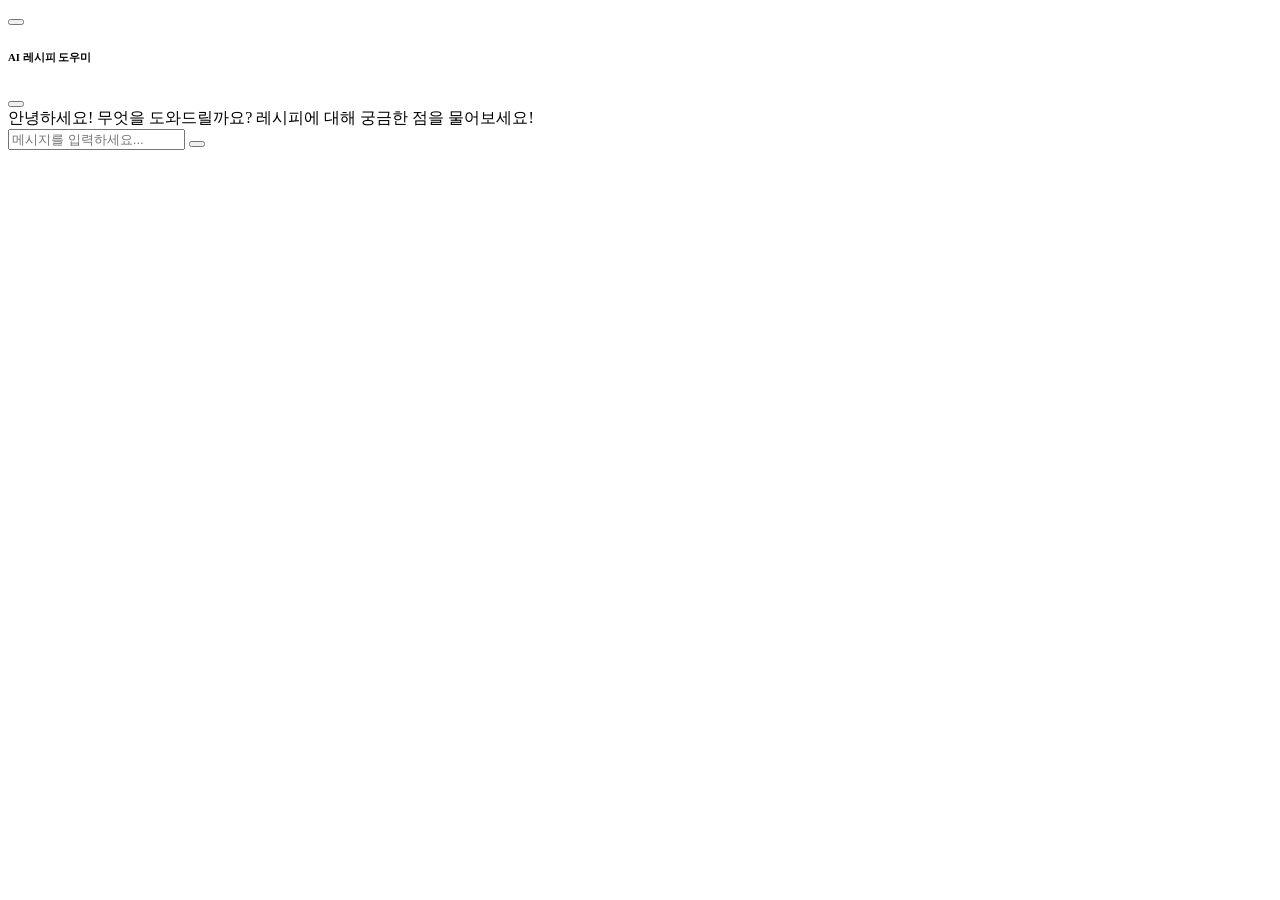
<file: src/main/resources/templates/fragments/chatbot.html>
<!DOCTYPE html>
<html lang="ko" xmlns:th="http://www.thymeleaf.org">
<body>
<div th:fragment="chatbot">
    <!-- Chatbot Toggle Button -->
    <button class="chatbot-toggler animate-float" id="chatbotToggler" aria-label="챗봇 열기">
        <i class="bi bi-robot fs-3"></i>
    </button>

    <!-- Chatbot Window -->
    <div class="chatbot-window shadow-lg" id="chatbotWindow">
        <div class="chatbot-header d-flex justify-content-between align-items-center">
            <div class="d-flex align-items-center gap-2">
                <i class="bi bi-robot fs-4"></i>
                <h6 class="mb-0 fw-bold">AI 레시피 도우미</h6>
            </div>
            <button class="btn-close btn-close-white" id="chatbotClose" aria-label="닫기"></button>
        </div>
        <div class="chatbot-body" id="chatbotBody">
            <div class="chat-message bot">
                <div class="msg-bubble">
                    안녕하세요! 무엇을 도와드릴까요? 레시피에 대해 궁금한 점을 물어보세요!
                </div>
            </div>
        </div>
        <div class="chatbot-footer">
            <form id="chatbotForm" class="d-flex gap-2" onsubmit="event.preventDefault(); sendChatMessage();">
                <input type="text" id="chatInput" class="form-control" placeholder="메시지를 입력하세요..." autocomplete="off">
                <button type="submit" class="btn btn-primary" id="chatSubmitBtn">
                    <i class="bi bi-send-fill"></i>
                </button>
            </form>
        </div>
    </div>

    <script>
        document.addEventListener('DOMContentLoaded', function() {
            const toggler = document.getElementById('chatbotToggler');
            const windowEl = document.getElementById('chatbotWindow');
            const closeBtn = document.getElementById('chatbotClose');
            const bodyEl = document.getElementById('chatbotBody');
            const inputEl = document.getElementById('chatInput');
            const submitBtn = document.getElementById('chatSubmitBtn');

            // 챗봇 열기/닫기
            toggler.addEventListener('click', () => {
                windowEl.classList.toggle('show');
                if(windowEl.classList.contains('show')) {
                    inputEl.focus();
                }
            });

            closeBtn.addEventListener('click', () => {
                windowEl.classList.remove('show');
            });

            // 메시지 전송
            window.sendChatMessage = async function() {
                const message = inputEl.value.trim();
                if (!message) return;

                // 유저 메시지 추가
                appendMessage(message, 'user');
                inputEl.value = '';
                submitBtn.disabled = true;

                // 로딩 인디케이터 추가
                const loadingId = 'loading-' + Date.now();
                appendLoading(loadingId);

                try {
                    const response = await fetch('/api/chat', {
                        method: 'POST',
                        headers: {
                            'Content-Type': 'application/json'
                        },
                        body: JSON.stringify({ message: message })
                    });
                    
                    removeElement(loadingId);
                    
                    if (response.ok) {
                        const data = await response.json();
                        appendMessage(data.response || '응답을 받지 못했습니다.', 'bot');
                    } else {
                        appendMessage('오류가 발생했습니다. 다시 시도해주세요.', 'bot');
                    }
                } catch (error) {
                    removeElement(loadingId);
                    appendMessage('네트워크 오류가 발생했습니다.', 'bot');
                } finally {
                    submitBtn.disabled = false;
                    inputEl.focus();
                }
            };

            function appendMessage(text, sender) {
                const msgDiv = document.createElement('div');
                msgDiv.className = 'chat-message ' + sender;
                msgDiv.innerHTML = `<div class="msg-bubble">${escapeHtml(text)}</div>`;
                bodyEl.appendChild(msgDiv);
                bodyEl.scrollTop = bodyEl.scrollHeight;
            }

            function appendLoading(id) {
                const msgDiv = document.createElement('div');
                msgDiv.className = 'chat-message bot';
                msgDiv.id = id;
                msgDiv.innerHTML = `
                    <div class="msg-bubble">
                        <div class="loading-dots">
                            <div class="dot"></div>
                            <div class="dot"></div>
                            <div class="dot"></div>
                        </div>
                    </div>
                `;
                bodyEl.appendChild(msgDiv);
                bodyEl.scrollTop = bodyEl.scrollHeight;
            }

            function removeElement(id) {
                const el = document.getElementById(id);
                if (el) el.remove();
            }

            function escapeHtml(unsafe) {
                return unsafe
                    .replace(/&/g, "&amp;")
                    .replace(/</g, "&lt;")
                    .replace(/>/g, "&gt;")
                    .replace(/"/g, "&quot;")
                    .replace(/'/g, "&#039;")
                    .replace(/\n/g, "<br>");
            }
        });
    </script>
</div>
</body>
</html>
</file>
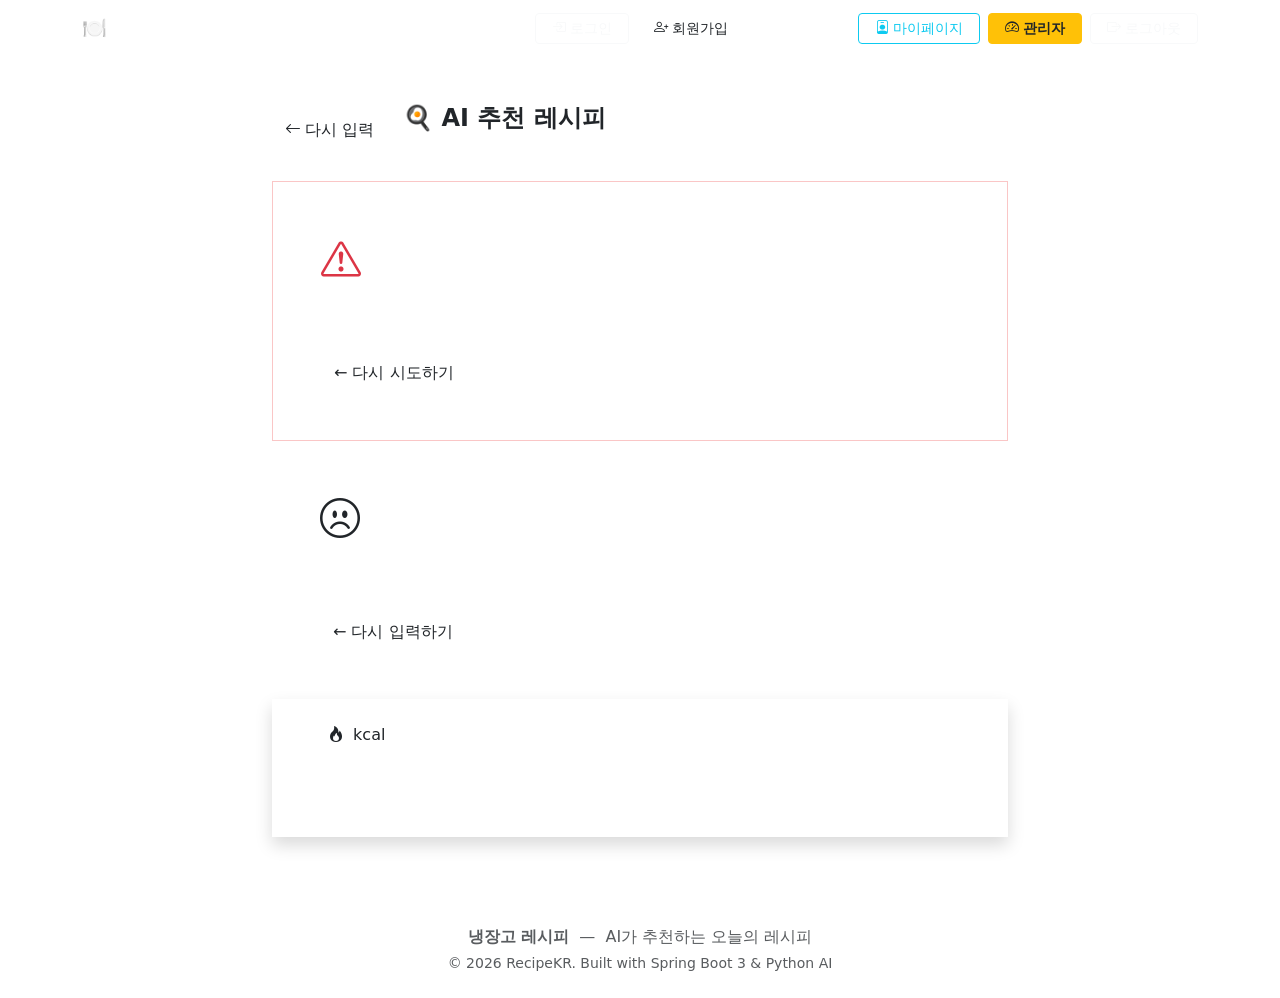
<file: src/main/resources/templates/recipe/result.html>
<!DOCTYPE html>
<html xmlns:th="http://www.thymeleaf.org"
      xmlns:sec="http://www.thymeleaf.org/extras/spring-security" lang="ko">
<head>
    <meta charset="UTF-8">
    <meta name="viewport" content="width=device-width, initial-scale=1.0">
    <title>AI 추천 결과 | 냉장고 레시피</title>
    <link href="https://cdn.jsdelivr.net/npm/bootstrap@5.3.3/dist/css/bootstrap.min.css" rel="stylesheet">
    <link rel="stylesheet" href="https://cdn.jsdelivr.net/npm/bootstrap-icons@1.11.3/font/bootstrap-icons.min.css">
    <link href="https://fonts.googleapis.com/css2?family=Inter:wght@300;400;500;600;700;800&family=Noto+Sans+KR:wght@300;400;500;700;900&display=swap" rel="stylesheet">
    <link rel="stylesheet" th:href="@{/css/global.css?v=21}">
    <link rel="stylesheet" th:href="@{/css/recipe.css?v=3}">
</head>
<body>

<!-- ─── NAVBAR ─── -->
<nav class="navbar navbar-expand-lg navbar-dark sticky-top" id="mainNavbar">
    <div class="container">
        <a class="navbar-brand d-flex align-items-center gap-2" th:href="@{/}">
            <span class="brand-icon">🍽️</span>
            <span class="brand-text">냉장고 레시피</span>
        </a>
        <button class="navbar-toggler border-0 custom-toggler" type="button"
                data-bs-toggle="offcanvas" data-bs-target="#navbarContent" aria-controls="navbarContent">
            <div class="hamburger-icon">
                <span></span>
                <span></span>
                <span></span>
            </div>
        </button>
        <div class="offcanvas-lg offcanvas-end offcanvas-dark flex-grow-1" tabindex="-1" id="navbarContent" aria-labelledby="offcanvasNavbarLabel">
            <div class="offcanvas-body d-flex flex-column flex-lg-row align-items-lg-center justify-content-between w-100">
                <ul class="navbar-nav desktop-nav-pill me-auto mb-2 mb-lg-0 gap-2">
                    <li class="nav-item">
                        <a class="nav-link" th:href="@{/}">
                            <i class="bi bi-house-door me-1"></i>홈
                        </a>
                    </li>
                    <li class="nav-item">
                        <a class="nav-link active" th:href="@{/recipe/recommend}">
                            <i class="bi bi-stars me-1"></i>레시피 추천
                        </a>
                    </li>
                </ul>
                <div class="d-flex flex-column flex-lg-row align-items-lg-center gap-2 mt-3 mt-lg-0 mobile-nav-actions">
                    <div sec:authorize="isAnonymous()" class="d-flex flex-column flex-lg-row gap-2">
                        <a th:href="@{/auth/login}" class="btn btn-outline-light btn-sm px-3">
                            <i class="bi bi-box-arrow-in-right me-1"></i>로그인
                        </a>
                        <a th:href="@{/auth/signup}" class="btn btn-accent btn-sm px-3">
                            <i class="bi bi-person-plus me-1"></i>회원가입
                        </a>
                    </div>
                    <div sec:authorize="isAuthenticated()" class="d-flex flex-column flex-lg-row align-items-lg-center gap-3">
                        <span class="text-white-50">
                            <i class="bi bi-person-circle me-1"></i>
                            <span sec:authentication="principal.nickname">사용자</span>님
                        </span>
                        <div class="d-flex flex-column flex-lg-row gap-2">
                            <a th:href="@{/mypage}" class="btn btn-outline-info btn-sm px-3">
                                <i class="bi bi-person-badge me-1"></i>마이페이지
                            </a>
                            <div sec:authorize="hasRole('ADMIN')">
                                <a th:href="@{/admin/dashboard}" class="btn btn-warning btn-sm px-3 text-dark fw-bold w-100">
                                    <i class="bi bi-speedometer2 me-1"></i>관리자
                                </a>
                            </div>
                            <a th:href="@{/auth/logout}" class="btn btn-outline-light btn-sm px-3">
                                <i class="bi bi-box-arrow-right me-1"></i>로그아웃
                            </a>
                        </div>
                    </div>
                </div>
            </div>
        </div>
    </div>
</nav>

<!-- ─── MAIN CONTENT ─── -->
<main>
<div class="container py-5" style="max-width:760px;">

    <!-- 헤더 -->
    <div class="d-flex align-items-center mb-4 gap-3">
        <a th:href="@{/recipe/recommend(open=true)}" class="btn btn-back text-nowrap">
            <i class="bi bi-arrow-left me-1"></i>다시 입력
        </a>
        <div>
            <h1 class="result-title fw-bold mb-0 fs-4">🍳 AI 추천 레시피</h1>
            <small style="color:rgba(255,255,255,0.5);">
                재료: <span style="color:#e2e8f0;" th:text="${ingredients}"></span>
                &nbsp;|&nbsp; 건강유형: <span style="color:#e2e8f0;" th:text="${healthType}"></span>
            </small>
        </div>
    </div>

    <!-- 에러 발생 시 -->
    <div th:if="${errorMsg != null}" class="card-dark p-5 empty-state" style="border: 1px solid rgba(239, 68, 68, 0.3);">
        <i class="bi bi-exclamation-triangle fs-1 d-block mb-3 text-danger"></i>
        <h5 class="text-white mb-2">AI 레시피 생성 중 오류가 발생했습니다</h5>
        <p style="color:rgba(255,255,255,0.6);" th:text="${errorMsg}"></p>
        <a th:href="@{/recipe/recommend(open=true)}" class="btn btn-back mt-2 d-inline-block">← 다시 시도하기</a>
    </div>

    <!-- 에러는 없고 추천 결과도 없을 때 -->
    <div th:if="${errorMsg == null and #lists.isEmpty(results)}" class="card-dark p-5 empty-state">
        <i class="bi bi-emoji-frown fs-1 d-block mb-3"></i>
        <p style="color:rgba(255,255,255,0.6);">추천 결과가 없습니다. 재료를 더 추가하거나 건강 유형을 변경해 보세요.</p>
        <a th:href="@{/recipe/recommend(open=true)}" class="btn btn-back mt-2 d-inline-block">← 다시 입력하기</a>
    </div>

    <!-- 추천 카드 목록 -->
    <div th:each="recipe : ${results}" class="card-dark recipe-card p-4 mb-3 shadow">
        <div class="d-flex align-items-start gap-3">
            <span class="badge-rank" th:text="${recipe['rank']}"></span>
            <div class="w-100">
                <!-- 제목 + 뱃지 -->
                <div class="d-flex flex-wrap align-items-center gap-2 mb-2">
                    <h5 class="mb-0 fw-bold text-white" th:text="${recipe['title']}"></h5>
                    <span class="badge-health" th:text="${recipe['health_type']}"></span>
                    <span class="badge-cal">
                        <i class="bi bi-fire me-1"></i>
                        <span th:text="${recipe['calories']}"></span> kcal
                    </span>
                </div>
                <!-- 재료 -->
                <p style="color:rgba(255,255,255,0.55); font-size:.9rem;" class="mb-2">
                    <i class="bi bi-basket me-1"></i>
                    <span th:text="${recipe['ingredients']}"></span>
                </p>
                <!-- 조리법 -->
                <p class="mb-3 text-white-75" style="font-size:.9rem; line-height:1.7; color:rgba(255,255,255,0.8);"
                   th:text="${recipe['recipe_text']}"></p>
                <!-- 유사도 점수 바 -->
                <div class="d-flex align-items-center gap-2 mt-2">
                    <small style="color:rgba(255,255,255,0.45); cursor:help;" 
                           title="선택한 주재료와 건강 목표에 이 레시피가 얼마나 부합하는지를 나타내는 AI 신뢰도 점수입니다.">
                        AI 매칭도 <i class="bi bi-info-circle"></i>
                    </small>
                    <div class="score-bar flex-grow-1">
                        <div class="score-fill"
                             th:style="'width:' + ${(recipe['score'] * 100)} + '%'"></div>
                    </div>
                    <small style="color:rgba(255,255,255,0.45);"
                           th:text="${#numbers.formatDecimal(recipe['score'] * 100, 1, 1) + '%'}"></small>
                </div>
            </div>
        </div>
    </div>

</div>
</main>

<!-- ─── FOOTER ─── -->
<footer class="footer mt-auto py-4">
    <div class="container text-center">
        <p class="mb-1 text-muted">
            <span class="brand-gradient-text fw-semibold">냉장고 레시피</span>
            &nbsp;—&nbsp; AI가 추천하는 오늘의 레시피
        </p>
        <p class="mb-0 text-muted small">&copy; 2026 RecipeKR. Built with Spring Boot 3 &amp; Python AI</p>
    </div>
</footer>

<script src="https://cdn.jsdelivr.net/npm/bootstrap@5.3.3/dist/js/bootstrap.bundle.min.js"></script>
<script>
    window.addEventListener('scroll', () => {
        document.getElementById('mainNavbar').classList.toggle('scrolled', window.scrollY > 30);
    });

    // ── 오프캔버스 햄버거 메뉴 애니메이션 ──
    const offcanvasNavbar = document.getElementById('navbarContent');
    const customToggler = document.querySelector('.custom-toggler');
    if (offcanvasNavbar && customToggler) {
        offcanvasNavbar.addEventListener('show.bs.offcanvas', () => customToggler.classList.add('open'));
        offcanvasNavbar.addEventListener('hide.bs.offcanvas', () => customToggler.classList.remove('open'));
    }
</script>
</body>
</html>
</file>
